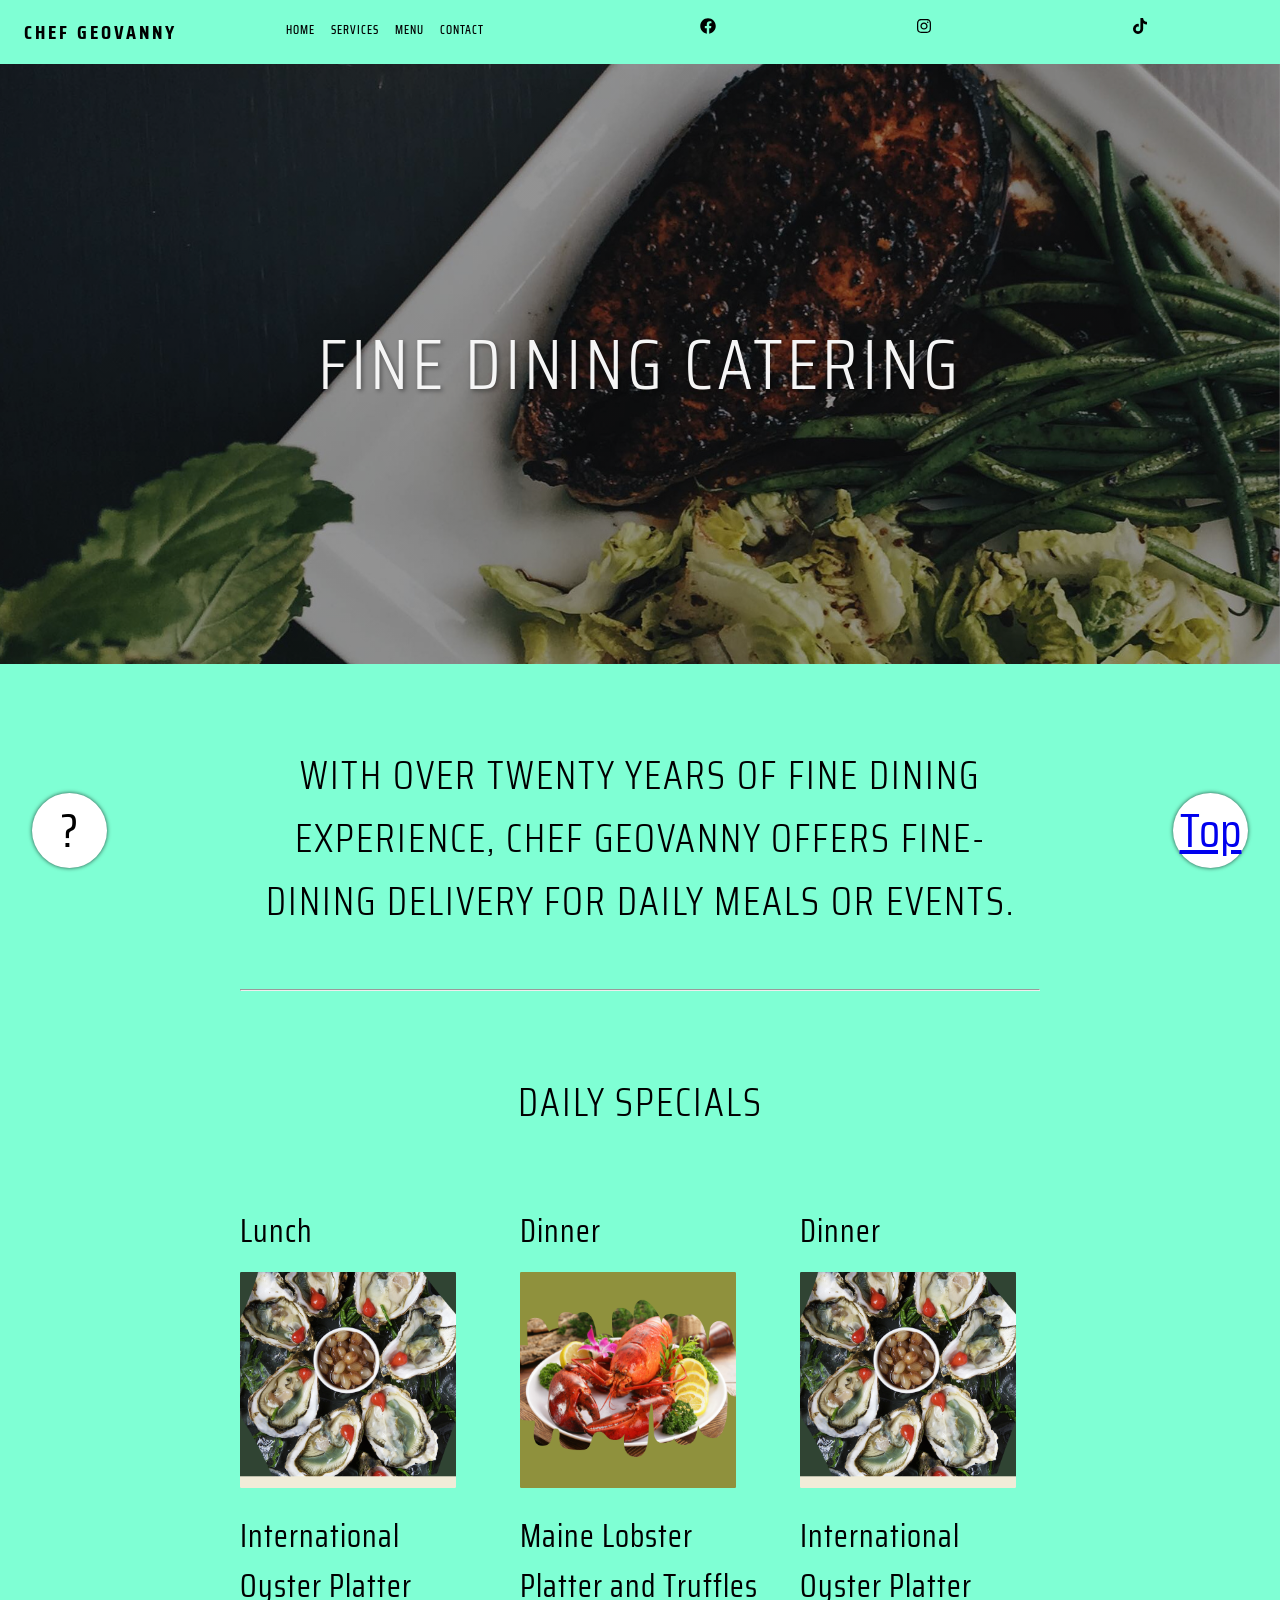
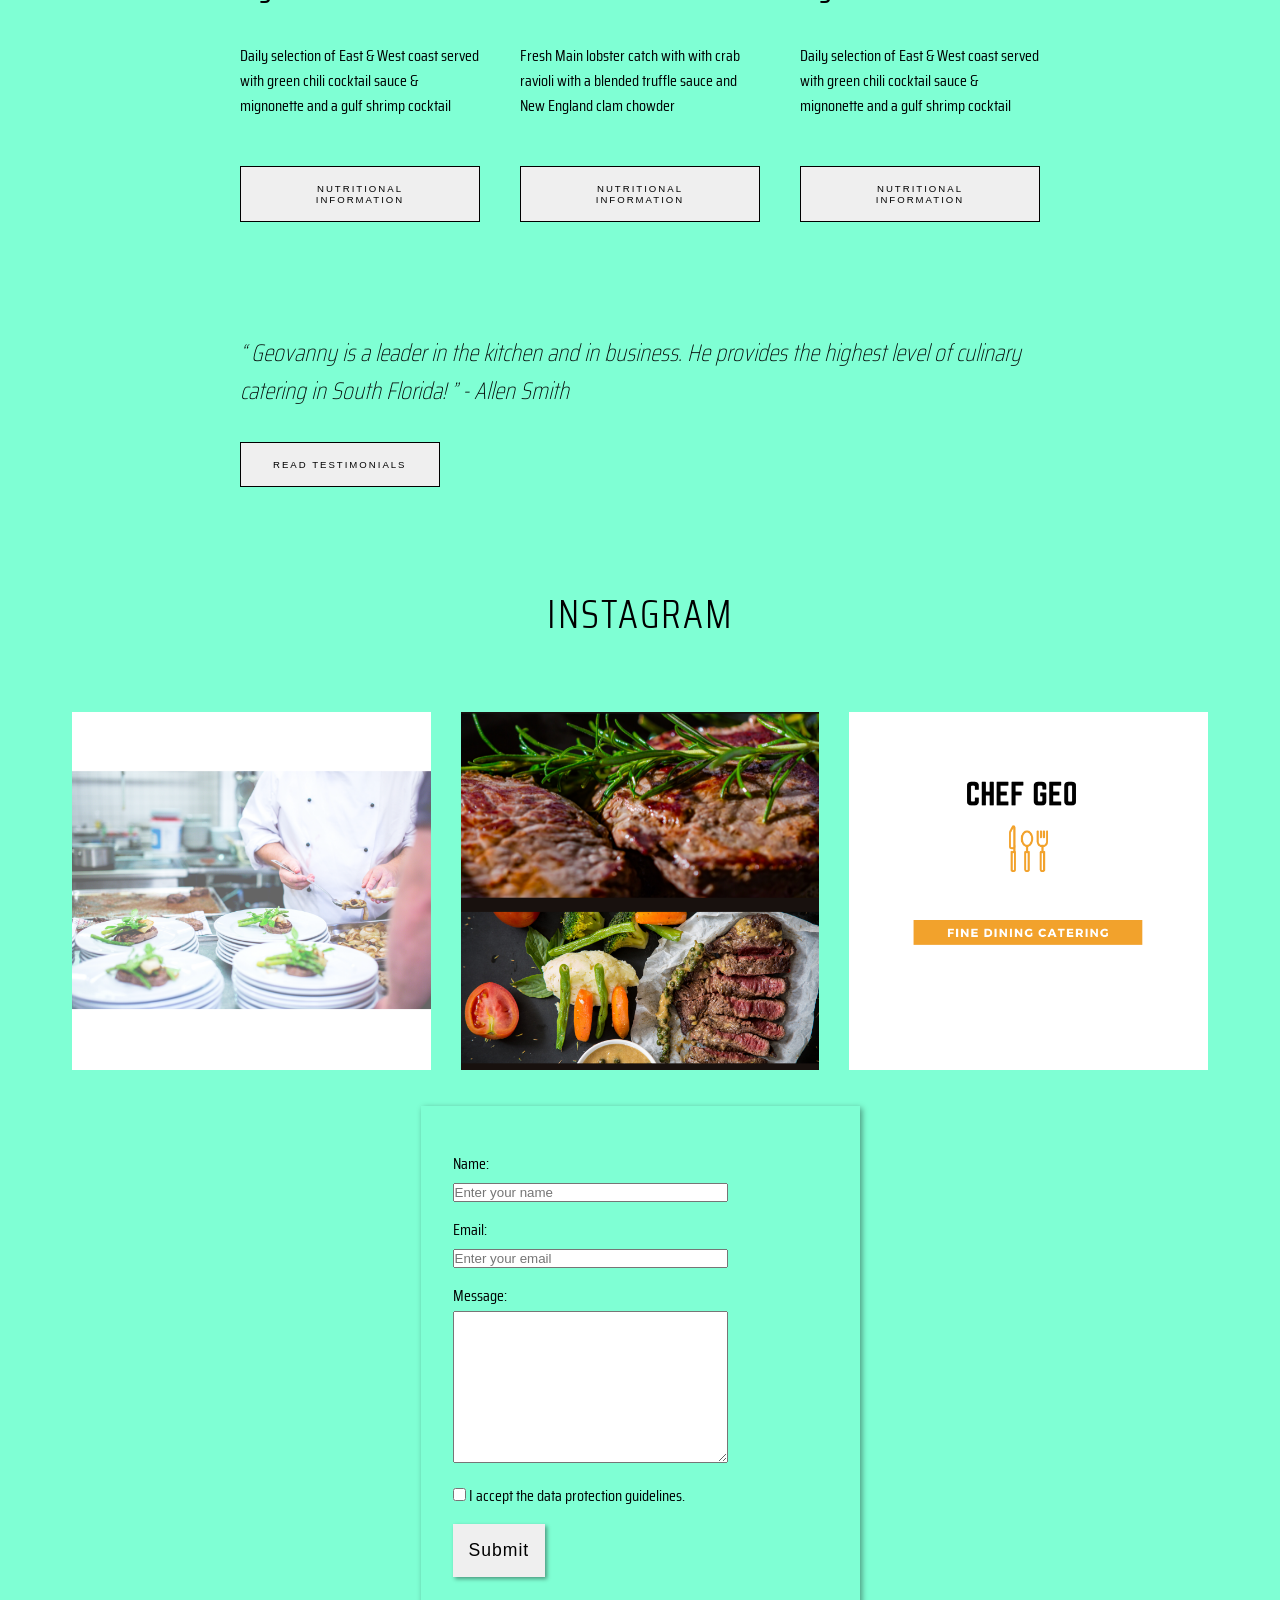
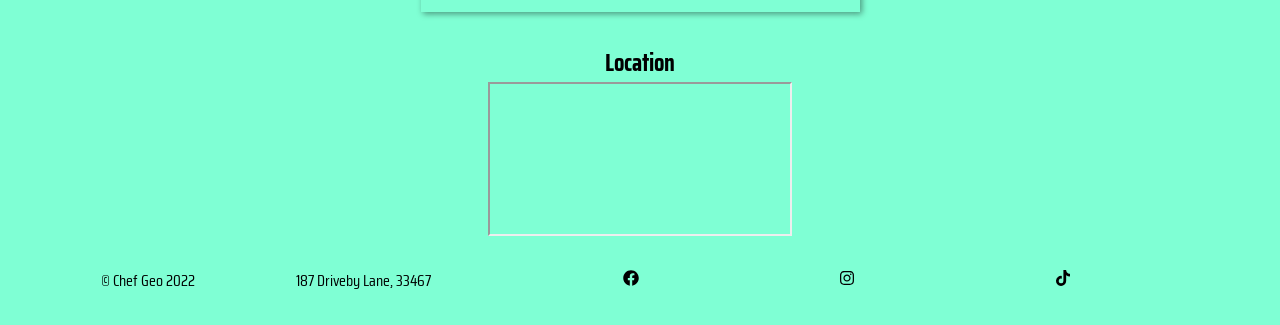
<file: index.html>
<!DOCTYPE html>
<html lang="en">
  <head>
    <meta charset="UTF-8" />
    <meta name="viewport" content="width=device-width, initial-scale=1.0" />
    <meta http-equiv="X-UA-Compatible" content="ie=edge" />
    <title>Static Template</title>
    <link rel="preconnect" href="https://fonts.googleapis.com">
<link rel="preconnect" href="https://fonts.gstatic.com" crossorigin>
<link href="https://fonts.googleapis.com/css2?family=Saira+Condensed:wght@200;300&display=swap" rel="stylesheet">
    <link rel="stylesheet" href="./stylescss/styles.css">
  </head>
  <body>
    <header class="page-header">
      <span class="logo">Chef Geovanny</span>
      <nav class="page-header-menu-container  page-header-menu-container--regular">
        <ul class="menu">
          <li class="menu-item">
            <a href="#"class="menu-link">Home</a>
          </li>
          <li class="menu-item">
            <a href="#"class="menu-link">Services</a>
            </li>
          <li class="menu-item">
            <a href="#"class="menu-link">Menu</a>
          </li>
          <ul class="d-none">
            <li><a href="#"class="menu-link">Italian Cuisine</a>
            </li>
            <li><a href="#"class="menu-link">Latin Cuisine</a>
            </li>
            <li><a href="#"class="menu-link">American Cuisine</a>
            </li>
          </ul>
          <li class="menu-item">
            <a href="#"class="menu-link">Contact</a>
          </li>
        </ul>
      </nav>
      <nav class="page-header-menu-container  page-header-menu-container--social  d-400minus-none">
        <ul class="social">
          <li class="menu-item">
            <a href="#">
              <img
               class="icon" 
               src="./Assets/facebook-brands.svg" 
               alt="facebook">
            </a>
          </li>
          <li class="menu-item">
            <a href="#">
              <img 
              class="icon"
              src="./Assets/instagram-brands.svg" 
              alt="instagram">
            </a>
          </li>
          <li class="menu-item">
            <a href="#">
              <img 
               class="icon" 
               src="./Assets/tiktok-brands.svg" 
               alt="tiktok">
            </a>
          </li>
        </ul>
      </nav>
    </header>
    <main>
      <header>
        <div class="main-banner">
          <h1 class="main-banner-title">Fine Dining Catering</h1>
        </div>
      </header>
      <div class="main-container-with-margin">
        <p class="tagline">
          With over twenty years of fine dining experience, Chef Geovanny offers
          fine-dining delivery for daily meals or events.
        </p>
        <hr class="hr" />
        <section id="classes" class="articles-container three-columns-container-with-title">
          <h2 class="section-title">Daily Specials</h2>
          <div class="three-columns-container-md">
            <section class="class-container three-columns-container-md__item">
              <h3 class="column-heading">Lunch</h3>
              <img src="./Assets/Chef Geo (2).png" alt="fancy lunch." />
              <h4 class="column-heading">International Oyster Platter</h4>
              <p class="column-p">
                Daily selection of East & West coast served with green chili cocktail sauce & mignonette and a gulf shrimp cocktail</p>
              <button class="btn">Nutritional Information</button>
            </section>
            <section class="class-container three-columns-container-md__item">
              <h3 class="column-heading">Dinner</h3>
              <img src="./Assets/Chef Geo (1).png" alt="fancy dinner." />
              <h4 class="column-heading">Maine Lobster Platter and Truffles</h4>
              <p class="column-p">
                Fresh Main lobster catch with with crab ravioli with a blended truffle sauce and New England clam chowder </p>
              <button class="btn">Nutritional Information</button>
            </section>
            <section class="class-container three-columns-container-md__item">
              <h3 class="column-heading">Dinner</h3>
              <img src="./Assets/Chef Geo (2).png" alt="fancy lunch." />
              <h4 class="column-heading">International Oyster Platter</h4>
              <p class="column-p">
                Daily selection of East & West coast served with green chili cocktail sauce & mignonette and a gulf shrimp cocktail</p>
              <button class="btn">Nutritional Information</button>
            </section>
              </div>
          </section> 
              <section class="testimonial-container">
                <blockquote class="testimonial-quote">
                  <q> Geovanny is a leader in the kitchen and in business. He provides the highest level of culinary catering in South Florida! </q> - <em>Allen Smith</em>
                </blockquote>
                <button class="btn">Read testimonials</button>
              </section>
            </div>
            <section>
              <h2 class="section-title">Instagram</h2>
              <div class="gallery">
                <img class="gallery-image" src="./Assets/Chef Geo (5).png" alt="instagram image1">
                <img class="gallery-image" src="./Assets/Chef Geo (4).png" alt="instagram image 2">
                <img class="gallery-image" src="./Assets/Chef Geo.png" alt="instagram image 3">
          </section>
          <form action="#" method="GET">
            <div class="form-row">
              <label class="label-top" for="name-field">
                Name:
              </label>
              <input 
                type="text"
                id="name-field" 
                name="name" 
                placeholder="Enter your name" />
            </div>
            <div class="form-row">
              <label class="label-top" for="email-field">Email:</label>
              <input
                id="email-field"
                type="email"
                name="email"
                placeholder="Enter your email" />
            </div>
            <div class="form-row">
              <label class="label-top" for="message-field">Message:</label>
              <textarea 
              name="message" 
              id="message field" 
              cols="30" 
              rows="10">
              </textarea>
            </div>
            <div class="form-row">
              <input 
                type="checkbox" 
                name="data-protection" 
                id="data-protection-field" />
              <label for="data-protection-field">
                I accept the data protection guidelines.
              </label>  
            </div>
            <div class="form-row">
              <button type="submit">Submit</button>
            </div>
          </form>


          <section class="location-container">
            <h2>Location</h2>
            <iframe 
              src="https://www.google.com/maps/embed?pb=!1m18!1m12!1m3!1d3567.931697681311!2d-80.17022988461801!3d26.58656698045385!2m3!1f0!2f0!3f0!3m2!1i1024!2i768!4f13.1!3m3!1m2!1s0x88d9268d9d90e3f5%3A0x5afcceffcf211716!2s7838%20Oak%20Grove%20Cir%2C%20Lake%20Worth%2C%20FL%2033467!5e0!3m2!1sen!2sus!4v1643858986279!5m2!1sen!2sus" 
              class="location-map" 
              loading="lazy"></iframe>
          </section>
      </div>
    </main>
    <footer>
      <p>&copy; Chef Geo 2022</P>
      <p> 187 Driveby Lane, 33467</p>
      <ul class="social">
        <li class="menu-item">
          <a href="#">
            <img
             class="icon" 
             src="./Assets/facebook-brands.svg" 
             alt="facebook">
          </a>
        </li>
        <li class="menu-item">
          <a href="#">
            <img 
            class="icon"
            src="./Assets/instagram-brands.svg" 
            alt="instagram">
          </a>
        </li>
        <li class="menu-item">
          <a href="#">
            <img 
             class="icon" 
             src="./Assets/tiktok-brands.svg" 
             alt="tiktok">
          </a>
        </li>
      </ul>
    </footer>
    <span class="fixed-link-circle left">?</span>
    <a class="fixed-link-circle right" href="#">Top</a>
  </body>
</html>
</file>
<file: stylescss/styles.css>
/* Reset */
* {
  margin: 0;
  padding: 0;
}

body {
  background-color: aquamarine;
  font-family: "Saira Condensed", sans-serif;
  font-size: 16px;
  min-width: 300px; /* Constraint  for your project*/
}

img {
  width: 200px;
}

/* Generic utilities */
.d-none {
  display: none;
}

/* Generic components */
.btn {
  padding: 1rem 2rem;
  border: 1px solid black;
  text-transform: uppercase;
  font-weight: 400;
  letter-spacing: 2px;
  font-size: 0.6rem;
  cursor: pointer;
  margin: 1rem 0;
}

.btn:hover,
.button:focus,
.button:active{
  color: white;
  background-color: black;
}

/* Header area */
.page-header {
  display:grid;
  grid-template-areas:
    "logo regular-menu social-menu";
    row-gap: 1.5rem;
    justify-content: space-between;
  margin: 1rem 1.5rem;
}

.logo {
  text-transform: uppercase;
  font-weight: 700;
  font-size: 1.25rem;
  letter-spacing: 3px;
  grid-area: logo;
}

.page-header-menu-container {
  display: flex;
}

.page-header-menu-container--regular{
 grid-area: regular menu;
}

.page-header-menu-container--social{
 grid-area: social-menu;
}

.menu, .social {
  display: flex;
  list-style: none;
}

.menu-item {
  padding-right: 1rem;
  text-transform: uppercase;
}

.menu-item > .menu-link {
  text-decoration: none;
  color: black;
  letter-spacing: 1px;
  font-size: 0.75rem;
  font-weight: 500;
}

.social .icon {
  height: 1rem;
}

/* Main area > header > banner */
.main-banner {
  width: 100%;
  height: 600px;
  background-image: linear-gradient(rgba(0, 0, 0, 0.4), rgba(0, 0, 0, 0.4)),
    url(../Assets/banner.png);
  background-repeat: no-repeat;
  background-size: cover;
  display: flex;
  align-items: center;
  justify-content: center;
  color: whitesmoke;
}

.main-banner-title {
  text-transform: uppercase;
  font-weight: 300;
  font-size: 4.5rem;
  letter-spacing: 4px;
  text-align: center;
  text-shadow: 2px 2px 4px rgba(0, 0, 0, 0.4);
}

/* main-container-with-margin */
.main-container-with-margin {
  margin: 0 auto;
  width: 80%;
  max-width: 800px;
}

.tagline, .section-title {
  margin: 5rem 0 3.5rem;
  text-align: center;
  font-size: 2.5rem;
  text-transform: uppercase;
  font-weight: 300;
  letter-spacing: 2px;
}

/* articles area 
-md suffix: we target medium screen sizes and above 
*/
.three-columns-container-md {
 display: flex;
 justify-content: space-between;
 column-gap: 40px;
}

.three-columns-container-md__item {
 width: 40%;
 margin-bottom: 5rem;
}

.column-heading {
  font-size: 2rem;
  font-weight: 400;
  letter-spacing: 1px;
  margin: 1rem 0;
}

.column-p {
  margin: 2rem 0;
}

.three-columns-container-md__item  img {
width: 90%;
border-radius: 1.25px;
}

/* testimonial */
.teestimonial-container {
  margin-bottom: 4rem 0;
}
.testimonial-quote {
  font-size: 1.5rem;
  font-style: italic;
  font-weight: 100;
  margin: 1rem 0rem;
}

/* Instagram gallery */
.gallery {
  display: flex;
  flex-wrap: wrap;
  justify-content: center;
}

.gallery-image {
  width: 28%;
  margin: 10px 15px 20px 15px;
}

/* Map */
.location-container {
  display: flex;
  flex-direction: column;
  align-items: center;
}


.southfork-map {
  width:900px;
  height: 675px;
  margin: 1rem auto;
  border: none;
}

/* Footer */
footer {
  display: flex;
  justify-content: space-evenly;
  margin: 2rem 0;
}

/* buttons over the layout */
.fixed-link-circle {
  font-size: 3rem;
  border-radius: 50%;
  box-shadow: 0px 0px 4px rgba(0,0,0,0.7);
  display: flex;
  align-items: center;
  justify-content: center;
  width: 75px;
  height:75px;
  text-align: center; 
  vertical-align: middle;
  position: fixed;
  right: 2rem;
  bottom: 2rem;
  background-color: white;
  user-select: none;
  cursor: pointer;
}

.fixed-link-circle.right {
  right: 2rem;
}

.fixed-link-circle.left {
  left: 2rem;
}

/* Form styles */
form {
  width: 375px;
  padding: 2rem;
  box-shadow: 2px 2px 6px rgba(0 0 0 / 40%);
  margin: 1rem auto 2rem;
}

.form-row {
  margin-top: 0.8rem;
}

.label-top {
  display: block;
}

.label-top, [type=checkbox], [type=submit] {
  margin: 0.2rem 0 0.2rem 0;
}

[type=text], [type=email] textarea {
  width: 275px;
  box-sizing: border-box;
}

[type=text], [type=email], textarea {
  width: 275px;
  box-sizing: border-box;
}

[type=submit] {
  padding: 1rem;
  font-size: 1.1rem;
  letter-spacing: 1px;
  border: none;
  box-shadow: 1.5px 1.5px 4px rgb(0 0 0 / .4);
  cursor: pointer;
}

/* Media queries */
/* Breakpoint suggestions: https://getbootstrap.com/docs/5.1/layout/breakpoints/ 
   Warning: Bootstrap is mobile first, not desktop first.
*/
@media screen and (max-width: 992px) {
  .gallery-image {
    width: 44%;
  }
}

@media screen and (max-width: 768px) {

  .page-header {
    grid-template-areas:
      "logo social-menu"
      "regular-menu regular-menu";
  }

  .gallery-image {
    width: 100%;
  }


    .three-columns-container-md {
      flex-direction: column;
      align-items: center;
    }

    .three-columns-container-md__item {
      width: 80%;
    }
   

    footer {
      flex-direction: column;
      align-items: center;
    }

    .southfork-map {
      width: 400px;
      height: 250px;
    }
  }


  @media screen and (max-width: 400px) {
    .d-400minus-none {
      display: none;
    }

    .southfork-map {
      width: 100%;
      height: 300px;
    }
  }
</file>
